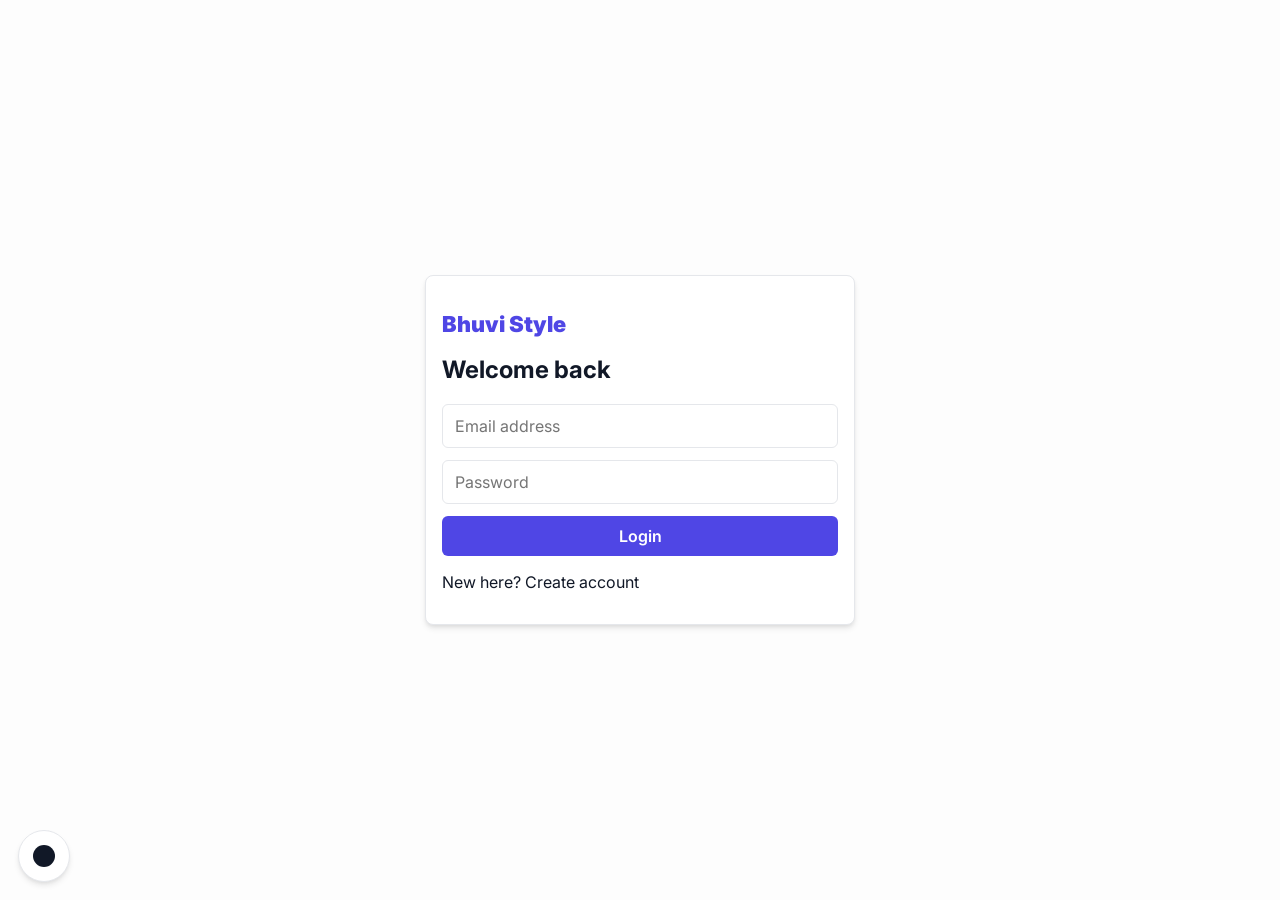
<file: stylegpt-store/target/classes/static/admin.html>
<!DOCTYPE html>
<html lang="en">
<head>
    <meta charset="UTF-8">
    <meta name="viewport" content="width=device-width, initial-scale=1.0">
    <title>Admin | StyleGPT Store</title>
    <link rel="stylesheet" href="css/style.css">
</head>
<body>
<nav class="nav">
    <div class="nav-inner">
        <a class="brand" href="index.html">StyleGPT Store Admin</a>
        <div class="nav-links">
            <a href="index.html">Store</a>
            <button class="secondary" data-logout>Logout</button>
        </div>
    </div>
</nav>
<main class="container">
    <h1>Admin panel</h1>
    <section class="admin-grid">
        <form id="productForm" class="panel form-grid">
            <h2>Product management</h2>
            <input type="hidden" name="productId">
            <input name="name" placeholder="Product name" required>
            <textarea name="description" placeholder="Description" required></textarea>
            <input name="category" placeholder="Category" required>
            <input name="brand" placeholder="Brand" required>
            <input name="color" placeholder="Color" required>
            <input name="sizeOptions" placeholder="Sizes e.g. S,M,L" required>
            <input name="price" type="number" min="0" step="0.01" placeholder="Price" required>
            <input name="stock" type="number" min="0" placeholder="Stock" required>
            <input name="imageUrl" placeholder="Image URL, or upload after saving">
            <label><input name="active" type="checkbox" checked style="width:auto"> Active</label>
            <button>Save product</button>
            <button type="button" class="secondary" id="resetProduct">New product</button>
        </form>
        <section class="panel">
            <h2>Products</h2>
            <div id="adminProducts"></div>
        </section>
    </section>
    <section class="two-col" style="margin-top:18px">
        <div class="panel">
            <h2>Orders</h2>
            <button id="loadOrders">View orders</button>
            <div id="adminOrders" class="form-grid" style="margin-top:12px"></div>
        </div>
        <div class="panel">
            <h2>Users</h2>
            <button id="loadUsers">View users</button>
            <div id="adminUsers" class="form-grid" style="margin-top:12px"></div>
        </div>
    </section>
</main>
<button class="floating-theme" type="button" title="Dark mode" aria-label="Dark mode" data-dark></button>
<script src="js/app.js"></script>
</body>
</html>
</file>
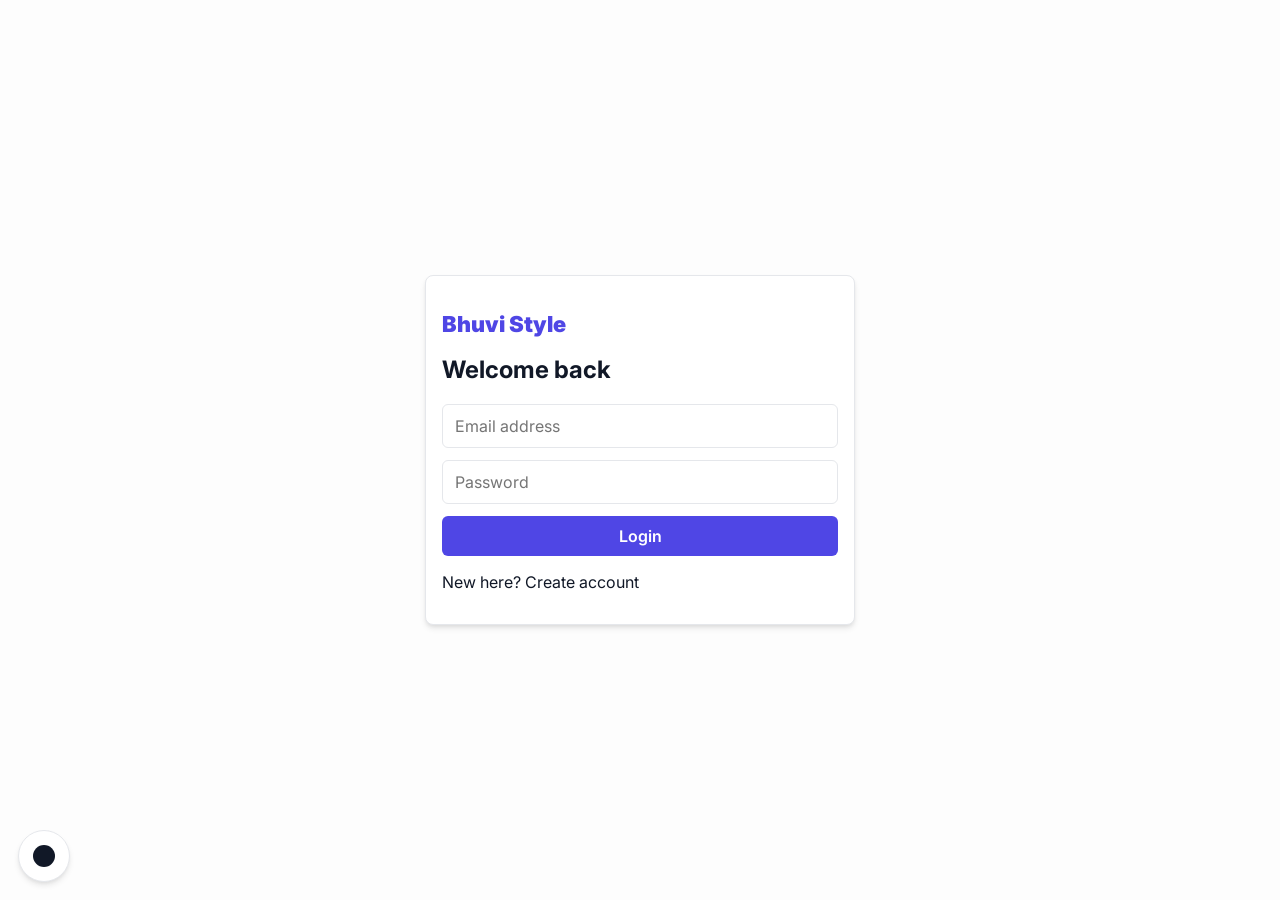
<file: stylegpt-store/target/classes/static/cart.html>
<!DOCTYPE html>
<html lang="en">
<head>
    <meta charset="UTF-8">
    <meta name="viewport" content="width=device-width, initial-scale=1.0">
    <title>Cart | StyleGPT Store</title>
    <link rel="stylesheet" href="css/style.css">
</head>
<body>
<nav class="nav">
    <div class="nav-inner">
        <a class="brand" href="index.html">StyleGPT Store</a>
        <div class="nav-links">
            <a href="orders.html">Orders</a>
            <button class="secondary" data-logout>Logout</button>
        </div>
    </div>
</nav>
<main class="container two-col">
    <section class="panel">
        <h2>Your cart</h2>
        <div id="cartItems"></div>
        <h3>Total: <span id="cartTotal">₹0</span></h3>
    </section>
    <section class="panel">
        <h2>Checkout</h2>
        <form id="checkoutForm" class="form-grid">
            <input name="customerName" placeholder="Full name" required>
            <input name="phone" placeholder="Phone number" required>
            <textarea name="address" placeholder="Address" required></textarea>
            <input name="city" placeholder="City" required>
            <input name="state" placeholder="State" required>
            <input name="pincode" placeholder="Pincode" required>
            <button>Place COD order</button>
        </form>
    </section>
</main>
<button class="floating-theme" type="button" title="Dark mode" aria-label="Dark mode" data-dark></button>
<script src="js/app.js"></script>
</body>
</html>
</file>
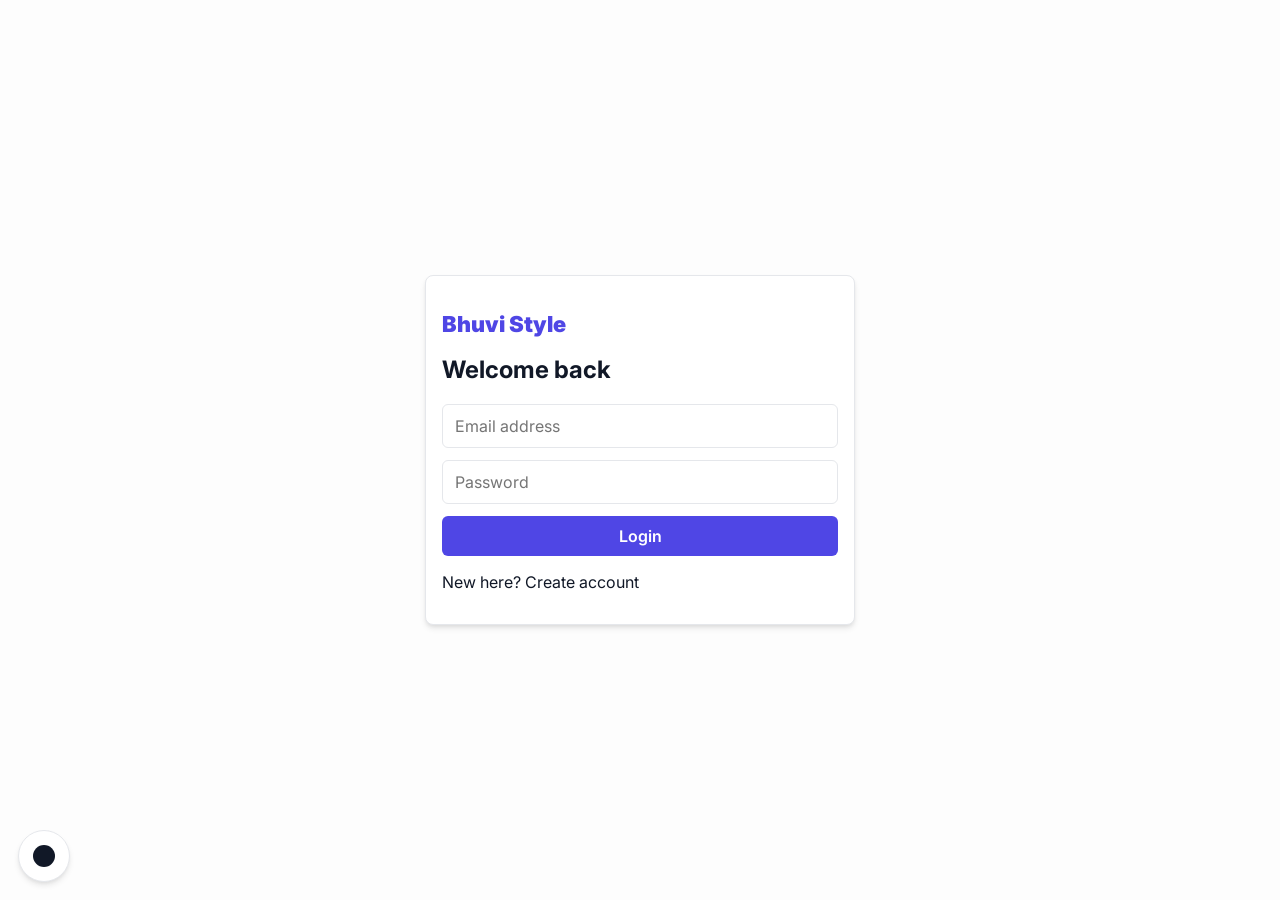
<file: stylegpt-store/target/classes/static/login.html>
<!DOCTYPE html>
<html lang="en">
<head>
    <meta charset="UTF-8">
    <meta name="viewport" content="width=device-width, initial-scale=1.0">
    <title>Login | Bhuvi Style</title>
    <link rel="stylesheet" href="css/style.css">
</head>
<body>
<main class="auth-shell">
    <section class="panel auth-box">
        <h1 class="brand">Bhuvi Style</h1>
        <h2>Welcome back</h2>
        <form id="loginForm" class="form-grid">
            <input name="email" type="email" placeholder="Email address" required>
            <input name="password" type="password" placeholder="Password" minlength="6" required>
            <button>Login</button>
        </form>
        <p>New here? <a href="register.html">Create account</a></p>
    </section>
</main>
<button class="floating-theme" type="button" title="Dark mode" aria-label="Dark mode" data-dark></button>
<script src="js/app.js"></script>
</body>
</html>
</file>
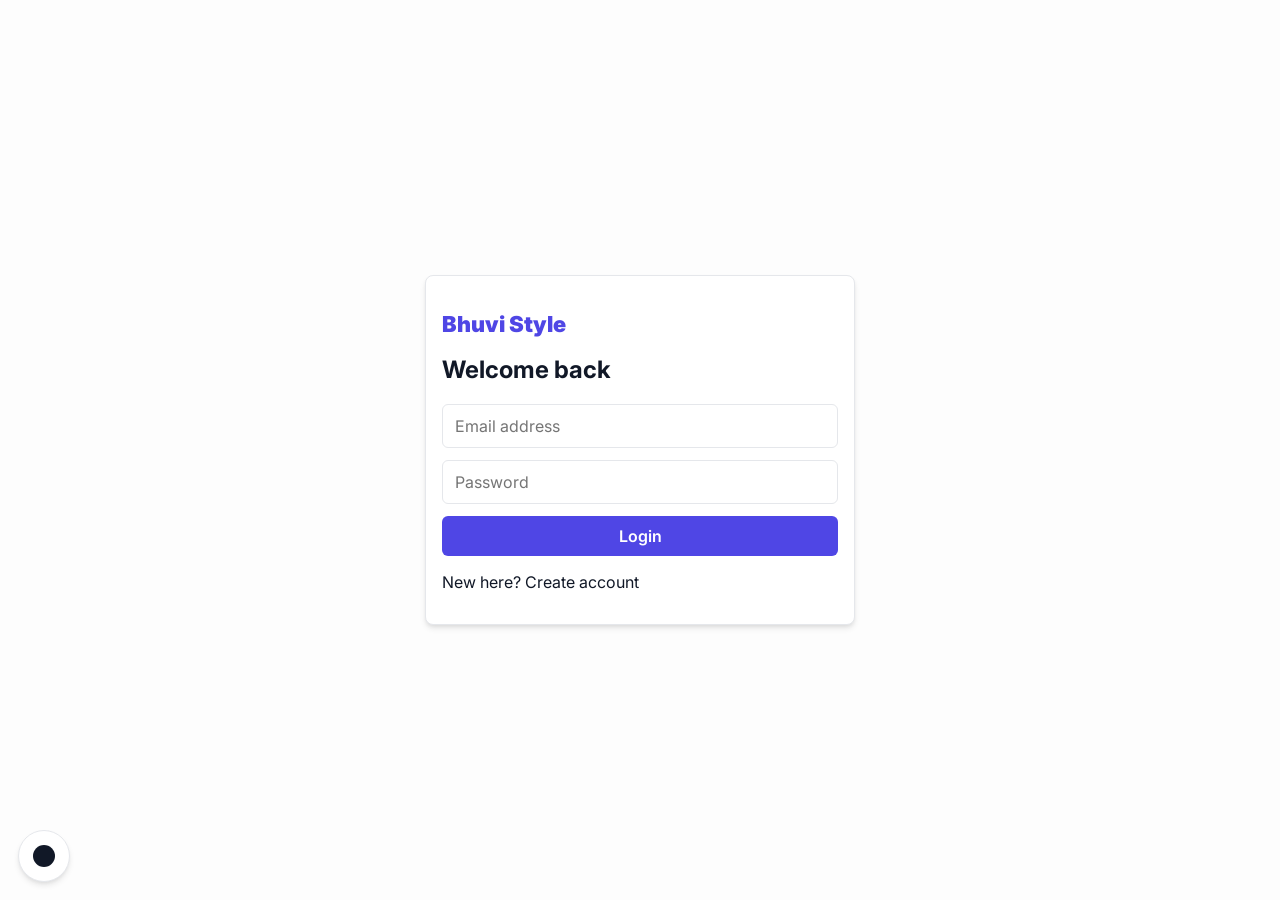
<file: stylegpt-store/target/classes/static/orders.html>
<!DOCTYPE html>
<html lang="en">
<head>
    <meta charset="UTF-8">
    <meta name="viewport" content="width=device-width, initial-scale=1.0">
    <title>Orders | StyleGPT Store</title>
    <link rel="stylesheet" href="css/style.css">
</head>
<body>
<nav class="nav">
    <div class="nav-inner">
        <a class="brand" href="index.html">StyleGPT Store</a>
        <div class="nav-links">
            <a href="cart.html">Cart</a>
            <button class="secondary" data-logout>Logout</button>
        </div>
    </div>
</nav>
<main class="container">
    <h1>Order history</h1>
    <section id="orders" class="form-grid"></section>
</main>
<button class="floating-theme" type="button" title="Dark mode" aria-label="Dark mode" data-dark></button>
<script src="js/app.js"></script>
</body>
</html>
</file>
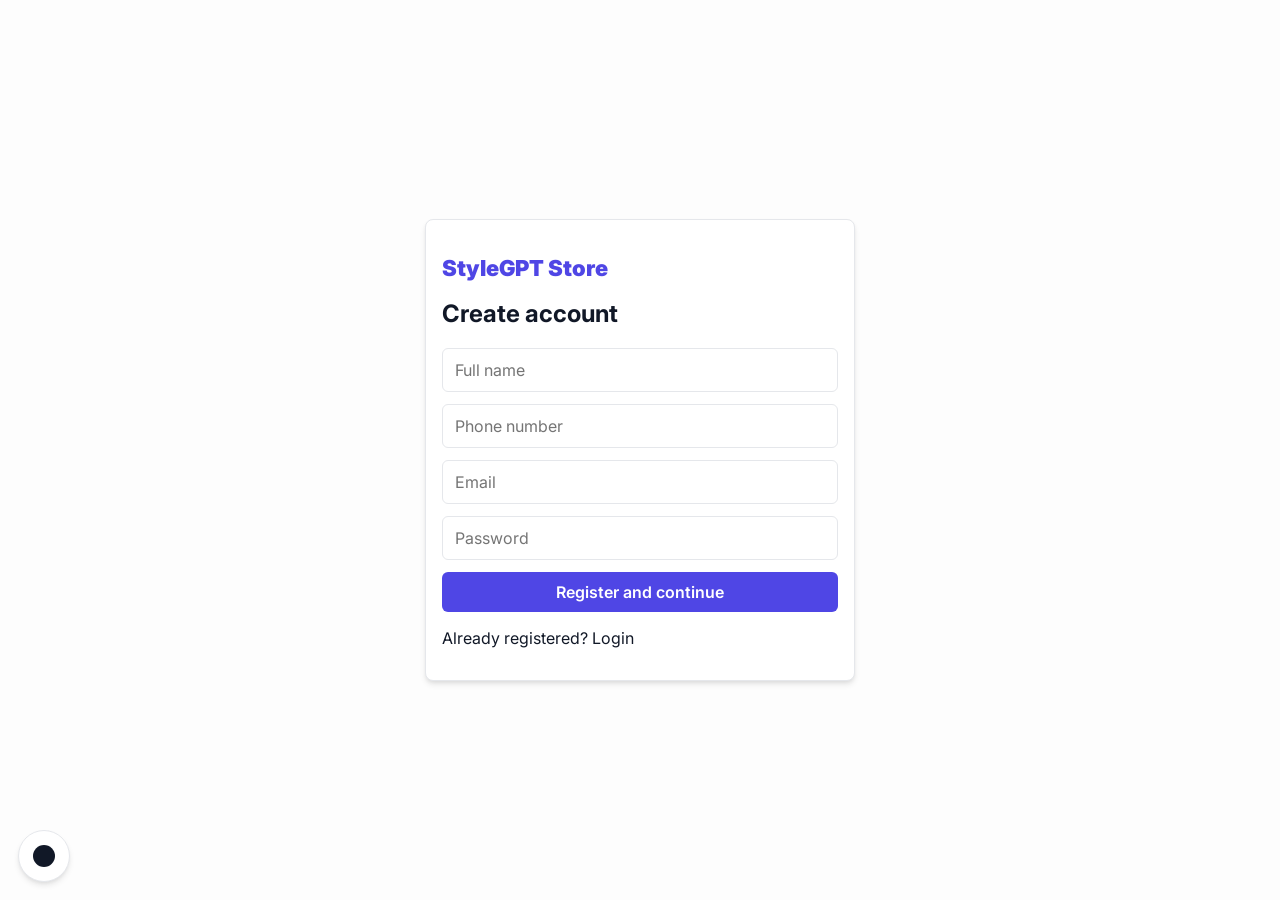
<file: stylegpt-store/target/classes/static/register.html>
<!DOCTYPE html>
<html lang="en">
<head>
    <meta charset="UTF-8">
    <meta name="viewport" content="width=device-width, initial-scale=1.0">
    <title>Register | StyleGPT Store</title>
    <link rel="stylesheet" href="css/style.css">
</head>
<body>
<main class="auth-shell">
    <section class="panel auth-box">
        <h1 class="brand">StyleGPT Store</h1>
        <h2>Create account</h2>
        <form id="registerForm" class="form-grid">
            <input name="name" placeholder="Full name" required>
            <input name="phone" placeholder="Phone number" required>
            <input name="email" type="email" placeholder="Email" required>
            <input name="password" type="password" placeholder="Password" minlength="6" required>
            <button>Register and continue</button>
        </form>
        <p>Already registered? <a href="login.html">Login</a></p>
    </section>
</main>
<button class="floating-theme" type="button" title="Dark mode" aria-label="Dark mode" data-dark></button>
<script src="js/app.js"></script>
</body>
</html>
</file>
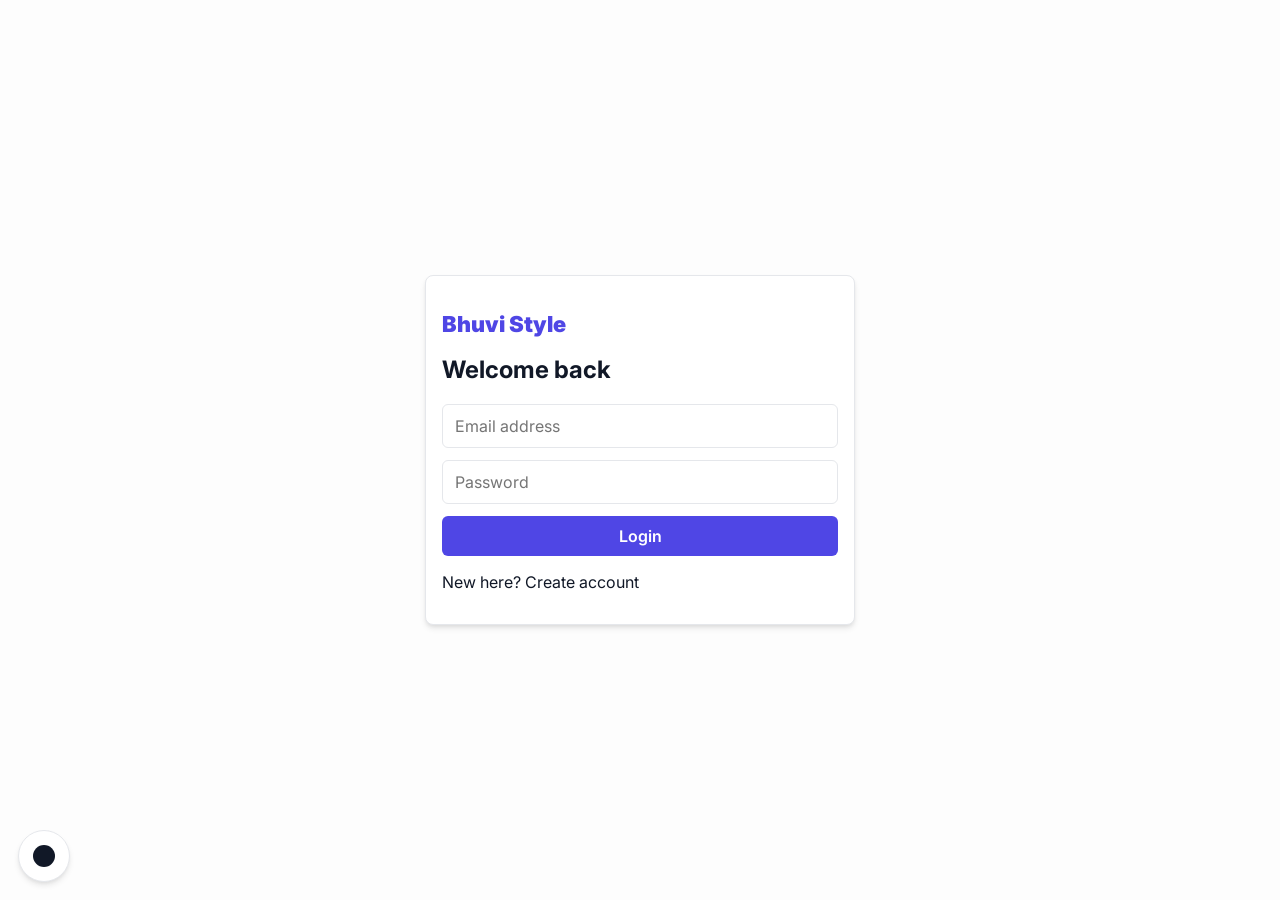
<file: stylegpt-store/target/classes/static/wishlist.html>
<!DOCTYPE html>
<html lang="en">
<head>
    <meta charset="UTF-8">
    <meta name="viewport" content="width=device-width, initial-scale=1.0">
    <title>Wishlist | StyleGPT Store</title>
    <link rel="stylesheet" href="css/style.css">
</head>
<body>
<nav class="nav">
    <div class="nav-inner">
        <a class="brand" href="index.html">StyleGPT Store</a>
        <div class="nav-links">
            <a href="cart.html">Cart</a>
            <a href="orders.html">Orders</a>
            <button class="secondary" data-logout>Logout</button>
        </div>
    </div>
</nav>
<main class="container">
    <h1>Wishlist</h1>
    <section class="grid" id="wishlistGrid"></section>
</main>
<button class="floating-theme" type="button" title="Dark mode" aria-label="Dark mode" data-dark></button>
<script src="js/app.js"></script>
</body>
</html>
</file>
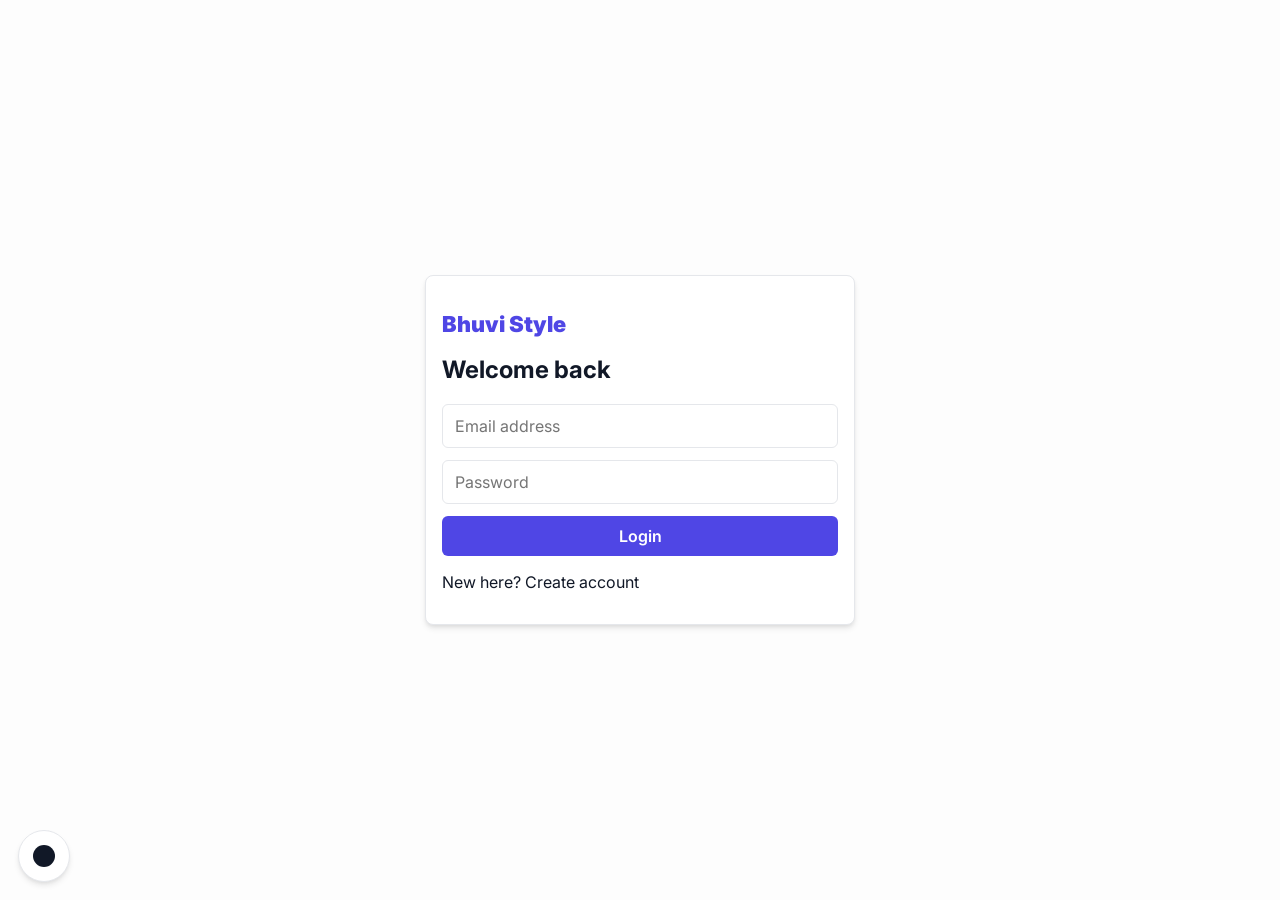
<file: stylegpt-store/src/main/resources/static/admin.html>
<!DOCTYPE html>
<html lang="en">
<head>
    <meta charset="UTF-8">
    <meta name="viewport" content="width=device-width, initial-scale=1.0">
    <title>Admin | Bhuvi Style</title>
    <link rel="stylesheet" href="css/style.css">
</head>
<body>
<nav class="nav">
    <div class="nav-inner">
        <a class="brand" href="index.html">Bhuvi Style Admin</a>
        <div class="nav-links">
            <a href="index.html">Store</a>
            <button class="secondary" data-logout>Logout</button>
        </div>
    </div>
</nav>
<main class="container">
    <h1>Admin panel</h1>
    <section class="admin-grid">
        <form id="productForm" class="panel form-grid">
            <h2>Product management</h2>
            <input type="hidden" name="productId">
            <input name="name" placeholder="Product name" required>
            <textarea name="description" placeholder="Description" required></textarea>
            <input name="category" placeholder="Category" required>
            <input name="brand" placeholder="Brand" required>
            <input name="color" placeholder="Color" required>
            <input name="sizeOptions" placeholder="Sizes e.g. S,M,L" required>
            <input name="price" type="number" min="0" step="0.01" placeholder="Price" required>
            <input name="stock" type="number" min="0" placeholder="Stock" required>
            <input name="imageUrl" placeholder="Image URL, or upload after saving">
            <label><input name="active" type="checkbox" checked style="width:auto"> Active</label>
            <button>Save product</button>
            <button type="button" class="secondary" id="resetProduct">New product</button>
        </form>
        <section class="panel">
            <h2>Products</h2>
            <div id="adminProducts"></div>
        </section>
    </section>
    <section class="two-col" style="margin-top:18px">
        <div class="panel">
            <h2>Orders</h2>
            <button id="loadOrders">View orders</button>
            <div id="adminOrders" class="form-grid" style="margin-top:12px"></div>
        </div>
        <div class="panel">
            <h2>Users</h2>
            <button id="loadUsers">View users</button>
            <div id="adminUsers" class="form-grid" style="margin-top:12px"></div>
        </div>
    </section>
</main>
<button class="floating-theme" type="button" title="Dark mode" aria-label="Dark mode" data-dark></button>
<script src="js/app.js"></script>
</body>
</html>
</file>
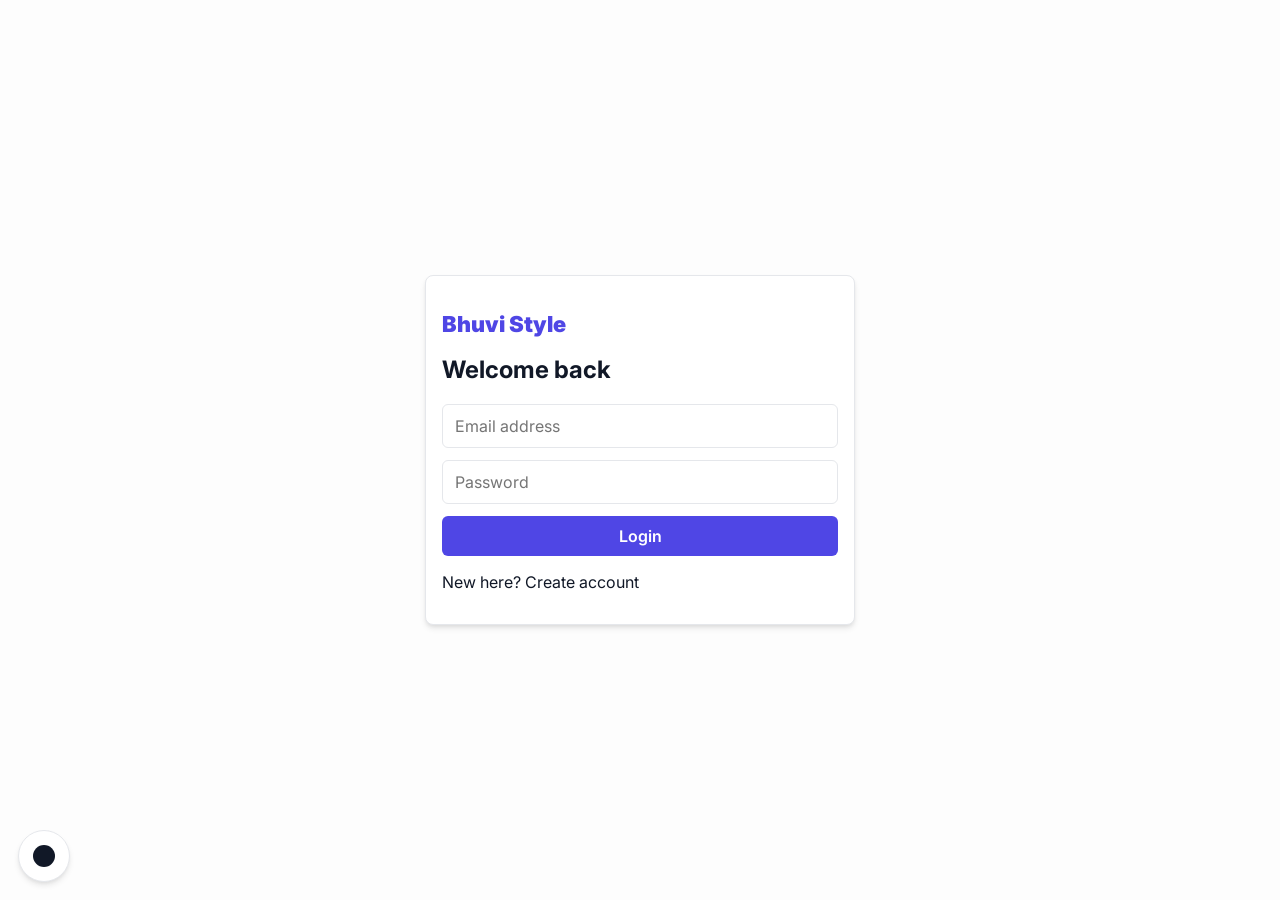
<file: stylegpt-store/src/main/resources/static/cart.html>
<!DOCTYPE html>
<html lang="en">
<head>
    <meta charset="UTF-8">
    <meta name="viewport" content="width=device-width, initial-scale=1.0">
    <title>Cart | Bhuvi Style</title>
    <link rel="stylesheet" href="css/style.css">
</head>
<body>
<nav class="nav">
    <div class="nav-inner">
        <a class="brand" href="index.html">Bhuvi Style</a>
        <div class="nav-links">
            <a href="orders.html">Orders</a>
            <button class="secondary" data-logout>Logout</button>
        </div>
    </div>
</nav>
<main class="container two-col">
    <section class="panel">
        <h2>Your cart</h2>
        <div id="cartItems"></div>
        <h3>Total: <span id="cartTotal">₹0</span></h3>
    </section>
    <section class="panel">
        <h2>Checkout</h2>
        <form id="checkoutForm" class="form-grid">
            <input name="customerName" placeholder="Full name" required>
            <input name="phone" placeholder="Phone number" required>
            <textarea name="address" placeholder="Address" required></textarea>
            <input name="city" placeholder="City" required>
            <input name="state" placeholder="State" required>
            <input name="pincode" placeholder="Pincode" required>
            <button>Place COD order</button>
        </form>
    </section>
</main>
<button class="floating-theme" type="button" title="Dark mode" aria-label="Dark mode" data-dark></button>
<script src="js/app.js"></script>
</body>
</html>
</file>
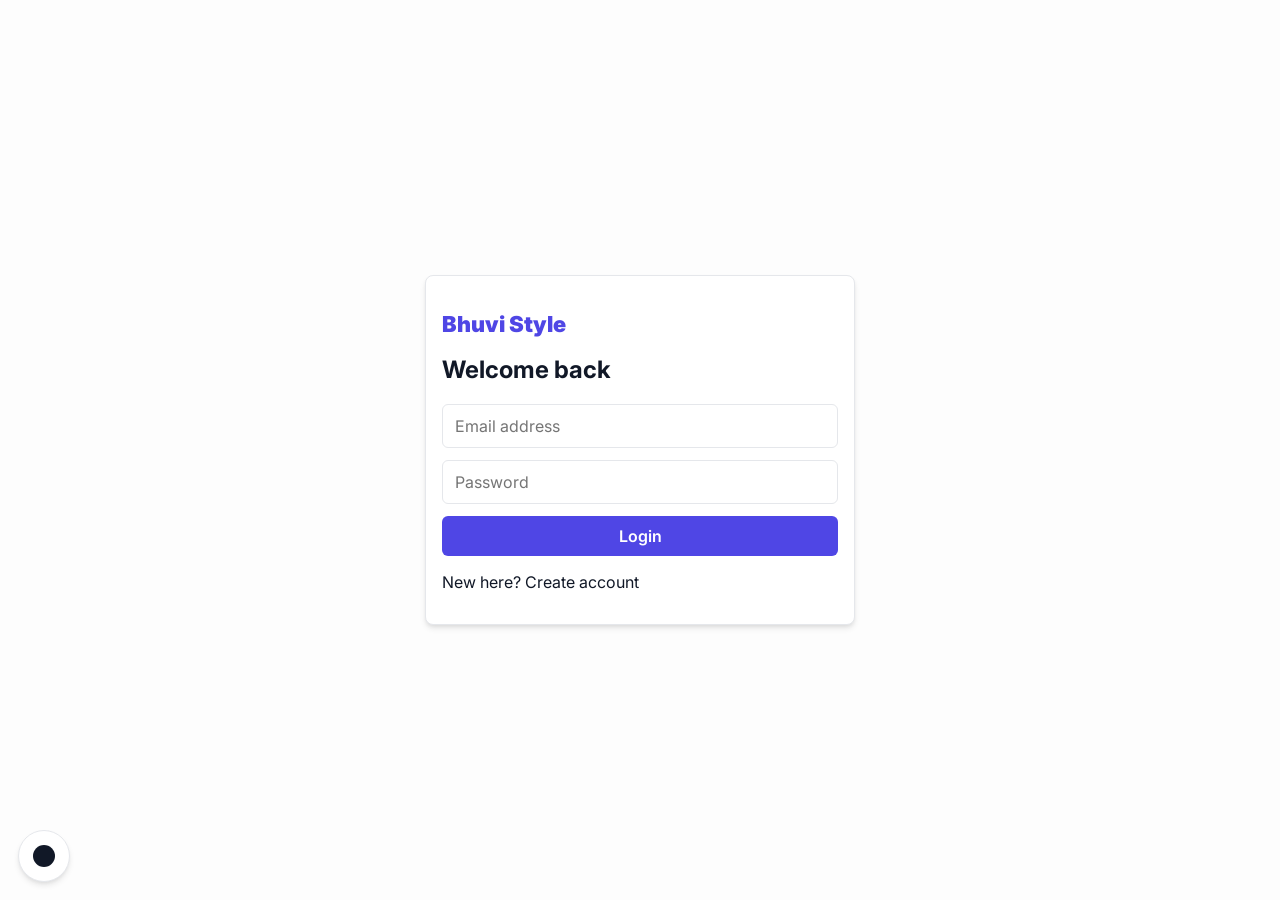
<file: stylegpt-store/src/main/resources/static/orders.html>
<!DOCTYPE html>
<html lang="en">
<head>
    <meta charset="UTF-8">
    <meta name="viewport" content="width=device-width, initial-scale=1.0">
    <title>Orders | Bhuvi Style</title>
    <link rel="stylesheet" href="css/style.css">
</head>
<body>
<nav class="nav">
    <div class="nav-inner">
        <a class="brand" href="index.html">Bhuvi Style</a>
        <div class="nav-links">
            <a href="cart.html">Cart</a>
            <button class="secondary" data-logout>Logout</button>
        </div>
    </div>
</nav>
<main class="container">
    <h1>Order history</h1>
    <section id="orders" class="form-grid"></section>
</main>
<button class="floating-theme" type="button" title="Dark mode" aria-label="Dark mode" data-dark></button>
<script src="js/app.js"></script>
</body>
</html>
</file>
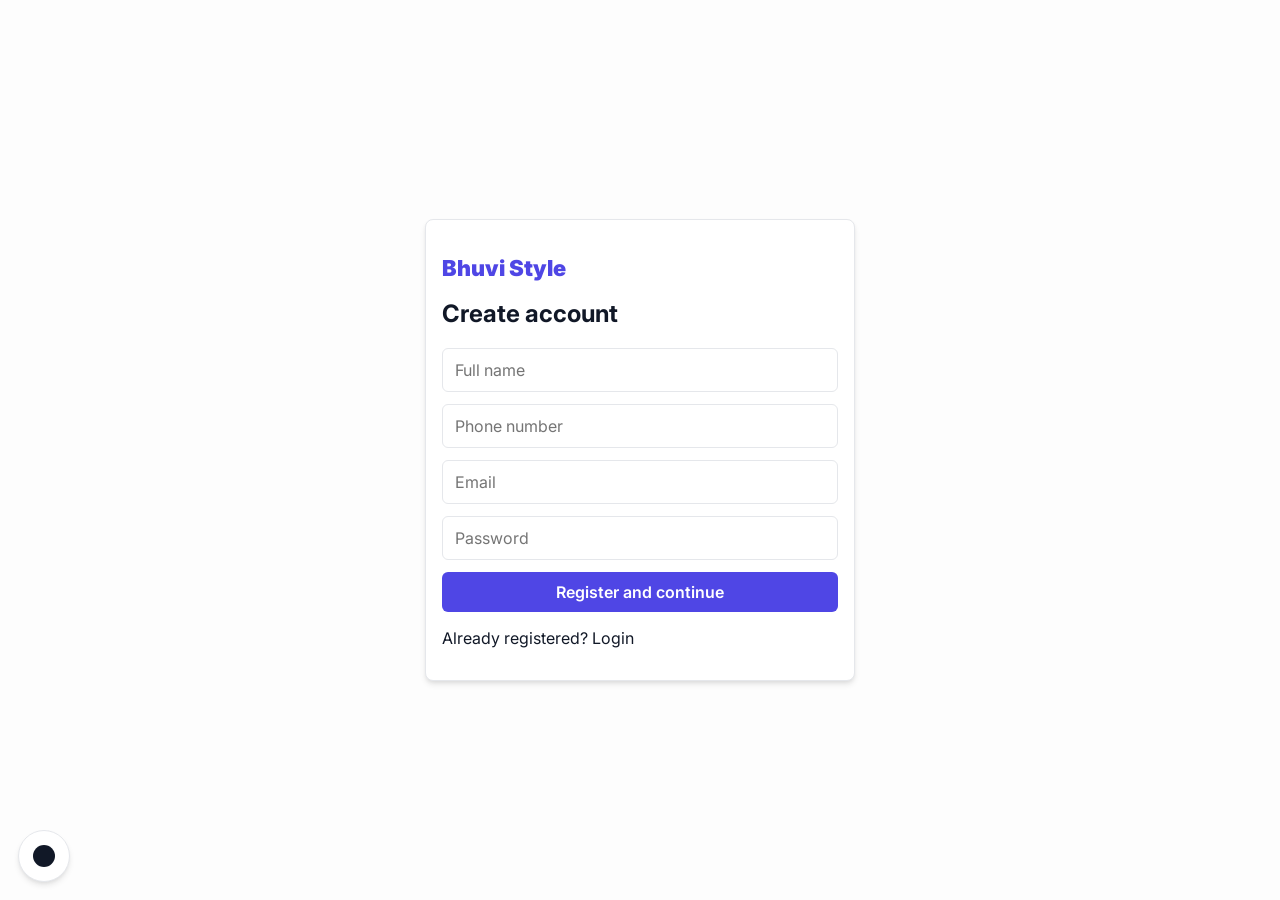
<file: stylegpt-store/src/main/resources/static/register.html>
<!DOCTYPE html>
<html lang="en">
<head>
    <meta charset="UTF-8">
    <meta name="viewport" content="width=device-width, initial-scale=1.0">
    <title>Register | Bhuvi Style</title>
    <link rel="stylesheet" href="css/style.css">
</head>
<body>
<main class="auth-shell">
    <section class="panel auth-box">
        <h1 class="brand">Bhuvi Style</h1>
        <h2>Create account</h2>
        <form id="registerForm" class="form-grid">
            <input name="name" placeholder="Full name" required>
            <input name="phone" placeholder="Phone number" required>
            <input name="email" type="email" placeholder="Email" required>
            <input name="password" type="password" placeholder="Password" minlength="6" required>
            <button>Register and continue</button>
        </form>
        <p>Already registered? <a href="login.html">Login</a></p>
    </section>
</main>
<button class="floating-theme" type="button" title="Dark mode" aria-label="Dark mode" data-dark></button>
<script src="js/app.js"></script>
</body>
</html>
</file>
<file: stylegpt-store/target/classes/static/css/style.css>
@import url('https://fonts.googleapis.com/css2?family=Inter:wght@400;500;600;700;800;900&display=swap');

:root {
    --bg: #fdfdfd;
    --surface: #ffffff;
    --text: #111827;
    --muted: #6b7280;
    --line: #e5e7eb;
    --brand: #4f46e5;
    --brand-dark: #4338ca;
    --accent: #f43f5e;
    --success: #10b981;
    --danger: #ef4444;
    --shadow: 0 4px 6px -1px rgba(0, 0, 0, 0.1), 0 2px 4px -1px rgba(0, 0, 0, 0.06);
    --shadow-hover: 0 20px 25px -5px rgba(0, 0, 0, 0.1), 0 10px 10px -5px rgba(0, 0, 0, 0.04);
}

body.dark {
    --bg: #101318;
    --surface: #191e27;
    --text: #f4f6fb;
    --muted: #aab2c0;
    --line: #303744;
    --brand: #ff668b;
    --brand-dark: #ff4c75;
    --accent: #6aa7ff;
    --shadow: 0 10px 30px rgba(0, 0, 0, 0.35);
}

* { box-sizing: border-box; }
body {
    margin: 0;
    font-family: 'Inter', sans-serif;
    background: var(--bg);
    color: var(--text);
    -webkit-font-smoothing: antialiased;
}
a { color: inherit; text-decoration: none; }
button, input, select, textarea { font: inherit; }
button {
    border: 0;
    border-radius: 6px;
    background: var(--brand);
    color: white;
    padding: 10px 14px;
    cursor: pointer;
    font-weight: 600;
    transition: all 0.2s ease-in-out;
}
button:hover { background: var(--brand-dark); transform: translateY(-1px); }
button.secondary { background: var(--surface); color: var(--text); border: 1px solid var(--line); }
button.secondary:hover { background: var(--bg); }
button.danger { background: var(--danger); }
button:disabled { opacity: 0.55; cursor: not-allowed; }
.floating-theme {
    position: fixed;
    left: 18px;
    bottom: 18px;
    width: 52px;
    height: 52px;
    border-radius: 50%;
    background: var(--surface);
    border: 1px solid var(--line);
    box-shadow: var(--shadow);
    z-index: 31;
    padding: 0;
}
.floating-theme::before {
    content: "";
    width: 22px;
    height: 22px;
    border-radius: 50%;
    background: var(--text);
    display: block;
    margin: 14px auto;
    box-shadow: 8px 0 0 var(--surface);
}
body.dark .floating-theme::before {
    background: #ffd166;
    box-shadow: none;
}
input, select, textarea {
    width: 100%;
    border: 1px solid var(--line);
    background: var(--surface);
    color: var(--text);
    border-radius: 6px;
    padding: 11px 12px;
}
textarea { min-height: 84px; resize: vertical; }
.container { max-width: 1180px; margin: 0 auto; padding: 18px; }
.nav {
    position: sticky;
    top: 0;
    z-index: 10;
    background: rgba(255, 255, 255, 0.8);
    backdrop-filter: blur(12px);
    border-bottom: 1px solid var(--line);
    box-shadow: 0 1px 2px 0 rgba(0, 0, 0, 0.05);
}
.nav-inner {
    max-width: 1180px;
    margin: 0 auto;
    display: flex;
    align-items: center;
    gap: 16px;
    padding: 12px 18px;
}
.brand { font-size: 22px; font-weight: 900; color: var(--brand); white-space: nowrap; }
.nav-links { display: flex; gap: 10px; align-items: center; margin-left: auto; flex-wrap: wrap; }
.search-row { display: grid; grid-template-columns: 1fr auto; gap: 10px; width: min(460px, 100%); }
.hero {
    display: grid;
    grid-template-columns: 1.2fr 0.8fr;
    gap: 22px;
    align-items: center;
    padding: 28px 0 18px;
}
.hero h1 { font-size: clamp(30px, 5vw, 58px); margin: 0 0 10px; letter-spacing: 0; }
.hero p { color: var(--muted); font-size: 18px; line-height: 1.45; }
.hero-img {
    min-height: 280px;
    border-radius: 8px;
    background: url("https://images.unsplash.com/photo-1483985988355-763728e1935b?auto=format&fit=crop&w=1200&q=80") center/cover;
}
.category-strip {
    display: grid;
    grid-template-columns: repeat(auto-fit, minmax(120px, 1fr));
    gap: 12px;
    margin: 8px 0 22px;
}
.category-tile {
    min-height: 72px;
    background: var(--surface);
    color: var(--text);
    border: 1px solid var(--line);
    box-shadow: var(--shadow);
    font-weight: 800;
}
.category-tile:hover, .category-tile.active {
    background: var(--brand);
    color: #fff;
    border-color: var(--brand);
}
.store-controls {
    display: grid;
    grid-template-columns: minmax(220px, 1fr) 180px 130px 130px auto auto;
    gap: 10px;
    background: var(--surface);
    border: 1px solid var(--line);
    border-radius: 8px;
    padding: 12px;
    margin-bottom: 18px;
    box-shadow: var(--shadow);
}
.layout { display: grid; grid-template-columns: 250px 1fr; gap: 18px; align-items: start; }
.section-head { display: flex; align-items: center; justify-content: space-between; gap: 12px; }
.panel {
    background: var(--surface);
    border: 1px solid var(--line);
    border-radius: 8px;
    padding: 16px;
    box-shadow: var(--shadow);
}
.panel h2, .panel h3 { margin-top: 0; }
.filters { position: sticky; top: 84px; display: grid; gap: 12px; }
.grid { display: grid; grid-template-columns: repeat(auto-fill, minmax(210px, 1fr)); gap: 16px; }
.product-card {
    background: var(--surface);
    border: 1px solid var(--line);
    border-radius: 12px;
    overflow: hidden;
    box-shadow: var(--shadow);
    display: flex;
    flex-direction: column;
    transition: transform 0.3s ease, box-shadow 0.3s ease;
    position: relative;
}
.product-card:hover {
    transform: translateY(-5px);
    box-shadow: var(--shadow-hover);
}
.product-card img, .product-detail-img {
    width: 100%;
    aspect-ratio: 4 / 5;
    object-fit: cover;
    background: var(--line);
}
.product-body { padding: 13px; display: grid; gap: 8px; flex: 1; }
.muted { color: var(--muted); }
.price { font-size: 20px; font-weight: 900; }
.card-actions { display: grid; grid-template-columns: 1fr 44px; gap: 8px; margin-top: auto; }
.auth-shell { min-height: 100vh; display: grid; place-items: center; padding: 20px; }
.auth-box { width: min(430px, 100%); }
.form-grid { display: grid; gap: 12px; }
.two-col { display: grid; grid-template-columns: 1fr 1fr; gap: 18px; }
.cart-line, .order-line, .admin-row {
    display: grid;
    grid-template-columns: 80px 1fr auto;
    gap: 12px;
    align-items: center;
    border-bottom: 1px solid var(--line);
    padding: 12px 0;
}
.cart-line img { width: 80px; height: 96px; object-fit: cover; border-radius: 6px; }
.qty { display: flex; align-items: center; gap: 8px; }
.qty input { width: 70px; }
.tabs { display: flex; flex-wrap: wrap; gap: 8px; margin-bottom: 14px; }
.hidden { display: none !important; }
.toast {
    position: fixed;
    bottom: 18px;
    left: 18px;
    background: var(--text);
    color: var(--surface);
    padding: 12px 14px;
    border-radius: 8px;
    z-index: 50;
    max-width: 360px;
}
.chat-fab {
    position: fixed;
    right: 18px;
    bottom: 18px;
    width: 58px;
    height: 58px;
    border-radius: 50%;
    z-index: 30;
    box-shadow: var(--shadow);
}
.chat-box {
    position: fixed;
    right: 18px;
    bottom: 88px;
    width: min(380px, calc(100vw - 36px));
    height: 520px;
    background: var(--surface);
    border: 1px solid var(--line);
    border-radius: 8px;
    box-shadow: var(--shadow);
    display: grid;
    grid-template-rows: auto 1fr auto;
    z-index: 30;
}
.chat-head { padding: 12px; border-bottom: 1px solid var(--line); display: flex; justify-content: space-between; }
.chat-messages { padding: 12px; overflow-y: auto; display: grid; gap: 10px; align-content: start; }
.msg { padding: 10px; border-radius: 8px; max-width: 86%; line-height: 1.4; }
.msg.user { background: var(--brand); color: #fff; justify-self: end; }
.msg.bot { background: var(--bg); }
.chat-empty {
    display: grid;
    gap: 8px;
    padding: 8px;
    color: var(--text);
}
.chat-empty span { color: var(--muted); font-size: 14px; }
.chat-empty button {
    text-align: left;
    background: var(--bg);
    color: var(--text);
    border: 1px solid var(--line);
    font-weight: 600;
}
.chat-empty button:hover { border-color: var(--brand); }
.chat-form { display: grid; grid-template-columns: 1fr auto; gap: 8px; padding: 12px; border-top: 1px solid var(--line); }
.admin-grid { display: grid; grid-template-columns: minmax(260px, 360px) 1fr; gap: 18px; align-items: start; }
.status { color: var(--success); font-weight: 700; }

@media (max-width: 820px) {
    .nav-inner { align-items: flex-start; flex-direction: column; }
    .nav-links { margin-left: 0; }
    .hero, .layout, .two-col, .admin-grid, .store-controls { grid-template-columns: 1fr; }
    .filters { position: static; }
    .cart-line, .order-line, .admin-row { grid-template-columns: 64px 1fr; }
    .cart-line > div:last-child, .admin-row > div:last-child { grid-column: 1 / -1; }
}

.promo-banner {
    background: linear-gradient(90deg, #4f46e5, #f43f5e);
    color: white;
    text-align: center;
    padding: 8px;
    font-size: 14px;
    font-weight: 600;
}
.site-footer {
    background: var(--surface);
    border-top: 1px solid var(--line);
    padding: 40px 18px 20px;
    margin-top: 60px;
}
.footer-grid {
    display: grid;
    grid-template-columns: repeat(auto-fit, minmax(200px, 1fr));
    gap: 30px;
    margin-bottom: 30px;
}
.footer-grid h3, .footer-grid h4 { margin-top: 0; margin-bottom: 16px; }
.footer-grid a { display: block; color: var(--muted); margin-bottom: 8px; transition: color 0.2s; }
.footer-grid a:hover { color: var(--brand); }
.footer-bottom {
    text-align: center;
    border-top: 1px solid var(--line);
    padding-top: 20px;
}
.badge-sale {
    position: absolute;
    top: 12px;
    left: 12px;
    background: var(--accent);
    color: white;
    font-size: 12px;
    font-weight: 700;
    padding: 4px 8px;
    border-radius: 4px;
    z-index: 2;
}
.product-rating {
    color: #fbbf24;
    font-size: 14px;
    margin-bottom: 4px;
}
.product-rating span.muted {
    font-size: 12px;
}
</file>
<file: stylegpt-store/src/main/resources/static/css/style.css>
@import url('https://fonts.googleapis.com/css2?family=Inter:wght@400;500;600;700;800;900&display=swap');

:root {
    --bg: #fdfdfd;
    --surface: #ffffff;
    --text: #111827;
    --muted: #6b7280;
    --line: #e5e7eb;
    --brand: #4f46e5;
    --brand-dark: #4338ca;
    --accent: #f43f5e;
    --success: #10b981;
    --danger: #ef4444;
    --shadow: 0 4px 6px -1px rgba(0, 0, 0, 0.1), 0 2px 4px -1px rgba(0, 0, 0, 0.06);
    --shadow-hover: 0 20px 25px -5px rgba(0, 0, 0, 0.1), 0 10px 10px -5px rgba(0, 0, 0, 0.04);
}

body.dark {
    --bg: #101318;
    --surface: #191e27;
    --text: #f4f6fb;
    --muted: #aab2c0;
    --line: #303744;
    --brand: #ff668b;
    --brand-dark: #ff4c75;
    --accent: #6aa7ff;
    --shadow: 0 10px 30px rgba(0, 0, 0, 0.35);
}

* { box-sizing: border-box; }
body {
    margin: 0;
    font-family: 'Inter', sans-serif;
    background: var(--bg);
    color: var(--text);
    -webkit-font-smoothing: antialiased;
}
a { color: inherit; text-decoration: none; }
button, input, select, textarea { font: inherit; }
button {
    border: 0;
    border-radius: 6px;
    background: var(--brand);
    color: white;
    padding: 10px 14px;
    cursor: pointer;
    font-weight: 600;
    transition: all 0.2s ease-in-out;
}
button:hover { background: var(--brand-dark); transform: translateY(-1px); }
button.secondary { background: var(--surface); color: var(--text); border: 1px solid var(--line); }
button.secondary:hover { background: var(--bg); }
button.danger { background: var(--danger); }
button:disabled { opacity: 0.55; cursor: not-allowed; }
.floating-theme {
    position: fixed;
    left: 18px;
    bottom: 18px;
    width: 52px;
    height: 52px;
    border-radius: 50%;
    background: var(--surface);
    border: 1px solid var(--line);
    box-shadow: var(--shadow);
    z-index: 31;
    padding: 0;
}
.floating-theme::before {
    content: "";
    width: 22px;
    height: 22px;
    border-radius: 50%;
    background: var(--text);
    display: block;
    margin: 14px auto;
    box-shadow: 8px 0 0 var(--surface);
}
body.dark .floating-theme::before {
    background: #ffd166;
    box-shadow: none;
}
input, select, textarea {
    width: 100%;
    border: 1px solid var(--line);
    background: var(--surface);
    color: var(--text);
    border-radius: 6px;
    padding: 11px 12px;
}
textarea { min-height: 84px; resize: vertical; }
.container { max-width: 1180px; margin: 0 auto; padding: 18px; }
.nav {
    position: sticky;
    top: 0;
    z-index: 10;
    background: rgba(255, 255, 255, 0.8);
    backdrop-filter: blur(12px);
    border-bottom: 1px solid var(--line);
    box-shadow: 0 1px 2px 0 rgba(0, 0, 0, 0.05);
}
.nav-inner {
    max-width: 1180px;
    margin: 0 auto;
    display: flex;
    align-items: center;
    gap: 16px;
    padding: 12px 18px;
}
.brand { font-size: 22px; font-weight: 900; color: var(--brand); white-space: nowrap; }
.nav-links { display: flex; gap: 10px; align-items: center; margin-left: auto; flex-wrap: wrap; }
.search-row { display: grid; grid-template-columns: 1fr auto; gap: 10px; width: min(460px, 100%); }
.hero {
    display: grid;
    grid-template-columns: 1.2fr 0.8fr;
    gap: 22px;
    align-items: center;
    padding: 28px 0 18px;
}
.hero h1 { font-size: clamp(30px, 5vw, 58px); margin: 0 0 10px; letter-spacing: 0; }
.hero p { color: var(--muted); font-size: 18px; line-height: 1.45; }
.hero-img {
    min-height: 280px;
    border-radius: 8px;
    background: url("https://images.unsplash.com/photo-1483985988355-763728e1935b?auto=format&fit=crop&w=1200&q=80") center/cover;
}
.category-strip {
    display: grid;
    grid-template-columns: repeat(auto-fit, minmax(120px, 1fr));
    gap: 12px;
    margin: 8px 0 22px;
}
.category-tile {
    min-height: 72px;
    background: var(--surface);
    color: var(--text);
    border: 1px solid var(--line);
    box-shadow: var(--shadow);
    font-weight: 800;
}
.category-tile:hover, .category-tile.active {
    background: var(--brand);
    color: #fff;
    border-color: var(--brand);
}
.store-controls {
    display: grid;
    grid-template-columns: minmax(220px, 1fr) 180px 130px 130px auto auto;
    gap: 10px;
    background: var(--surface);
    border: 1px solid var(--line);
    border-radius: 8px;
    padding: 12px;
    margin-bottom: 18px;
    box-shadow: var(--shadow);
}
.layout { display: grid; grid-template-columns: 250px 1fr; gap: 18px; align-items: start; }
.section-head { display: flex; align-items: center; justify-content: space-between; gap: 12px; }
.panel {
    background: var(--surface);
    border: 1px solid var(--line);
    border-radius: 8px;
    padding: 16px;
    box-shadow: var(--shadow);
}
.panel h2, .panel h3 { margin-top: 0; }
.filters { position: sticky; top: 84px; display: grid; gap: 12px; }
.grid { display: grid; grid-template-columns: repeat(auto-fill, minmax(210px, 1fr)); gap: 16px; }
.product-card {
    background: var(--surface);
    border: 1px solid var(--line);
    border-radius: 12px;
    overflow: hidden;
    box-shadow: var(--shadow);
    display: flex;
    flex-direction: column;
    transition: transform 0.3s ease, box-shadow 0.3s ease;
    position: relative;
}
.product-card:hover {
    transform: translateY(-5px);
    box-shadow: var(--shadow-hover);
}
.product-card img, .product-detail-img {
    width: 100%;
    aspect-ratio: 4 / 5;
    object-fit: cover;
    background: var(--line);
}
.product-body { padding: 13px; display: grid; gap: 8px; flex: 1; }
.muted { color: var(--muted); }
.price { font-size: 20px; font-weight: 900; }
.card-actions { display: grid; grid-template-columns: 1fr 44px; gap: 8px; margin-top: auto; }
.auth-shell { min-height: 100vh; display: grid; place-items: center; padding: 20px; }
.auth-box { width: min(430px, 100%); }
.form-grid { display: grid; gap: 12px; }
.two-col { display: grid; grid-template-columns: 1fr 1fr; gap: 18px; }
.cart-line, .order-line, .admin-row {
    display: grid;
    grid-template-columns: 80px 1fr auto;
    gap: 12px;
    align-items: center;
    border-bottom: 1px solid var(--line);
    padding: 12px 0;
}
.cart-line img { width: 80px; height: 96px; object-fit: cover; border-radius: 6px; }
.qty { display: flex; align-items: center; gap: 8px; }
.qty input { width: 70px; }
.tabs { display: flex; flex-wrap: wrap; gap: 8px; margin-bottom: 14px; }
.hidden { display: none !important; }
.toast {
    position: fixed;
    bottom: 18px;
    left: 18px;
    background: var(--text);
    color: var(--surface);
    padding: 12px 14px;
    border-radius: 8px;
    z-index: 50;
    max-width: 360px;
}
.chat-fab {
    position: fixed;
    right: 18px;
    bottom: 18px;
    width: 58px;
    height: 58px;
    border-radius: 50%;
    z-index: 30;
    box-shadow: var(--shadow);
}
.chat-box {
    position: fixed;
    right: 18px;
    bottom: 88px;
    width: min(380px, calc(100vw - 36px));
    height: 520px;
    background: var(--surface);
    border: 1px solid var(--line);
    border-radius: 8px;
    box-shadow: var(--shadow);
    display: grid;
    grid-template-rows: auto 1fr auto;
    z-index: 30;
}
.chat-head { padding: 12px; border-bottom: 1px solid var(--line); display: flex; justify-content: space-between; }
.chat-messages { padding: 12px; overflow-y: auto; display: grid; gap: 10px; align-content: start; }
.msg { padding: 10px; border-radius: 8px; max-width: 86%; line-height: 1.4; }
.msg.user { background: var(--brand); color: #fff; justify-self: end; }
.msg.bot { background: var(--bg); }
.chat-empty {
    display: grid;
    gap: 8px;
    padding: 8px;
    color: var(--text);
}
.chat-empty span { color: var(--muted); font-size: 14px; }
.chat-empty button {
    text-align: left;
    background: var(--bg);
    color: var(--text);
    border: 1px solid var(--line);
    font-weight: 600;
}
.chat-empty button:hover { border-color: var(--brand); }
.chat-form { display: grid; grid-template-columns: 1fr auto; gap: 8px; padding: 12px; border-top: 1px solid var(--line); }
.admin-grid { display: grid; grid-template-columns: minmax(260px, 360px) 1fr; gap: 18px; align-items: start; }
.status { color: var(--success); font-weight: 700; }

@media (max-width: 820px) {
    .nav-inner { align-items: flex-start; flex-direction: column; }
    .nav-links { margin-left: 0; }
    .hero, .layout, .two-col, .admin-grid, .store-controls { grid-template-columns: 1fr; }
    .filters { position: static; }
    .cart-line, .order-line, .admin-row { grid-template-columns: 64px 1fr; }
    .cart-line > div:last-child, .admin-row > div:last-child { grid-column: 1 / -1; }
}

.promo-banner {
    background: linear-gradient(90deg, #4f46e5, #f43f5e);
    color: white;
    text-align: center;
    padding: 8px;
    font-size: 14px;
    font-weight: 600;
}
.site-footer {
    background: var(--surface);
    border-top: 1px solid var(--line);
    padding: 40px 18px 20px;
    margin-top: 60px;
}
.footer-grid {
    display: grid;
    grid-template-columns: repeat(auto-fit, minmax(200px, 1fr));
    gap: 30px;
    margin-bottom: 30px;
}
.footer-grid h3, .footer-grid h4 { margin-top: 0; margin-bottom: 16px; }
.footer-grid a { display: block; color: var(--muted); margin-bottom: 8px; transition: color 0.2s; }
.footer-grid a:hover { color: var(--brand); }
.footer-bottom {
    text-align: center;
    border-top: 1px solid var(--line);
    padding-top: 20px;
}
.badge-sale {
    position: absolute;
    top: 12px;
    left: 12px;
    background: var(--accent);
    color: white;
    font-size: 12px;
    font-weight: 700;
    padding: 4px 8px;
    border-radius: 4px;
    z-index: 2;
}
.product-rating {
    color: #fbbf24;
    font-size: 14px;
    margin-bottom: 4px;
}
.product-rating span.muted {
    font-size: 12px;
}
</file>
